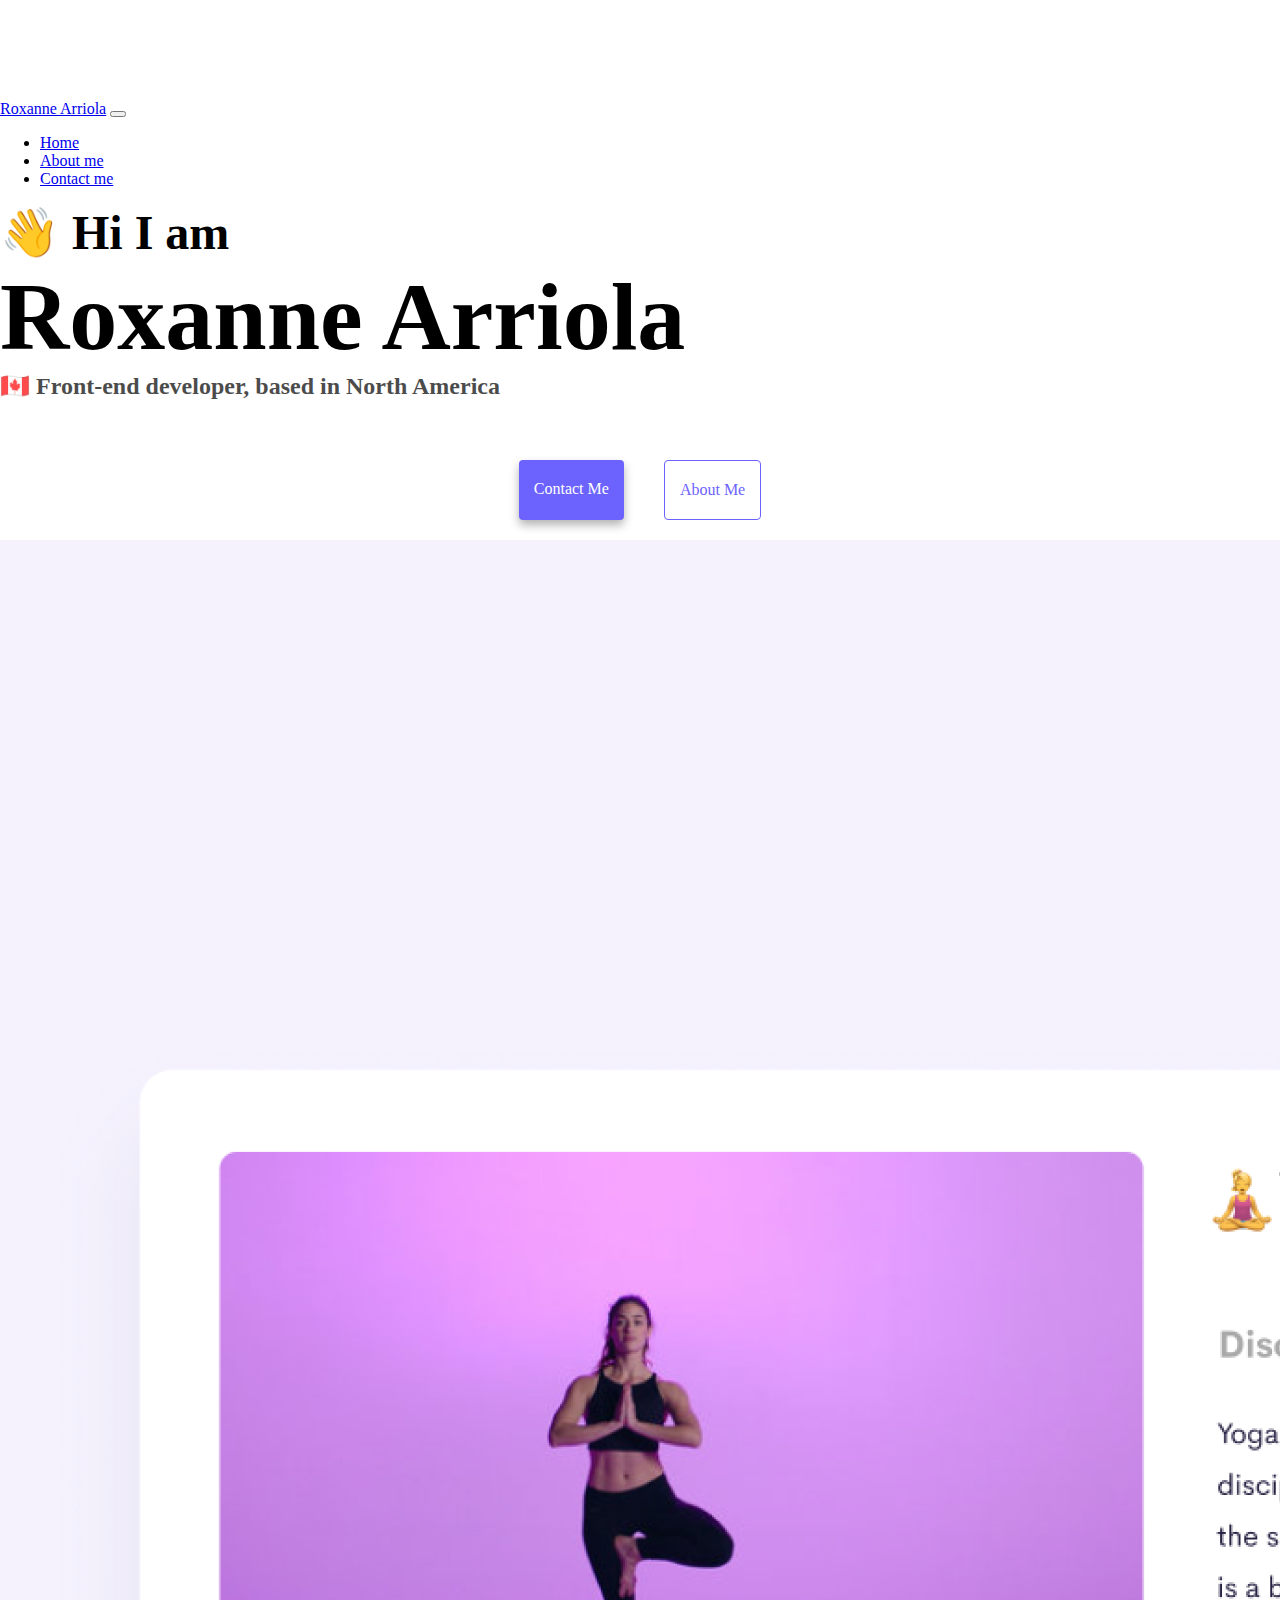
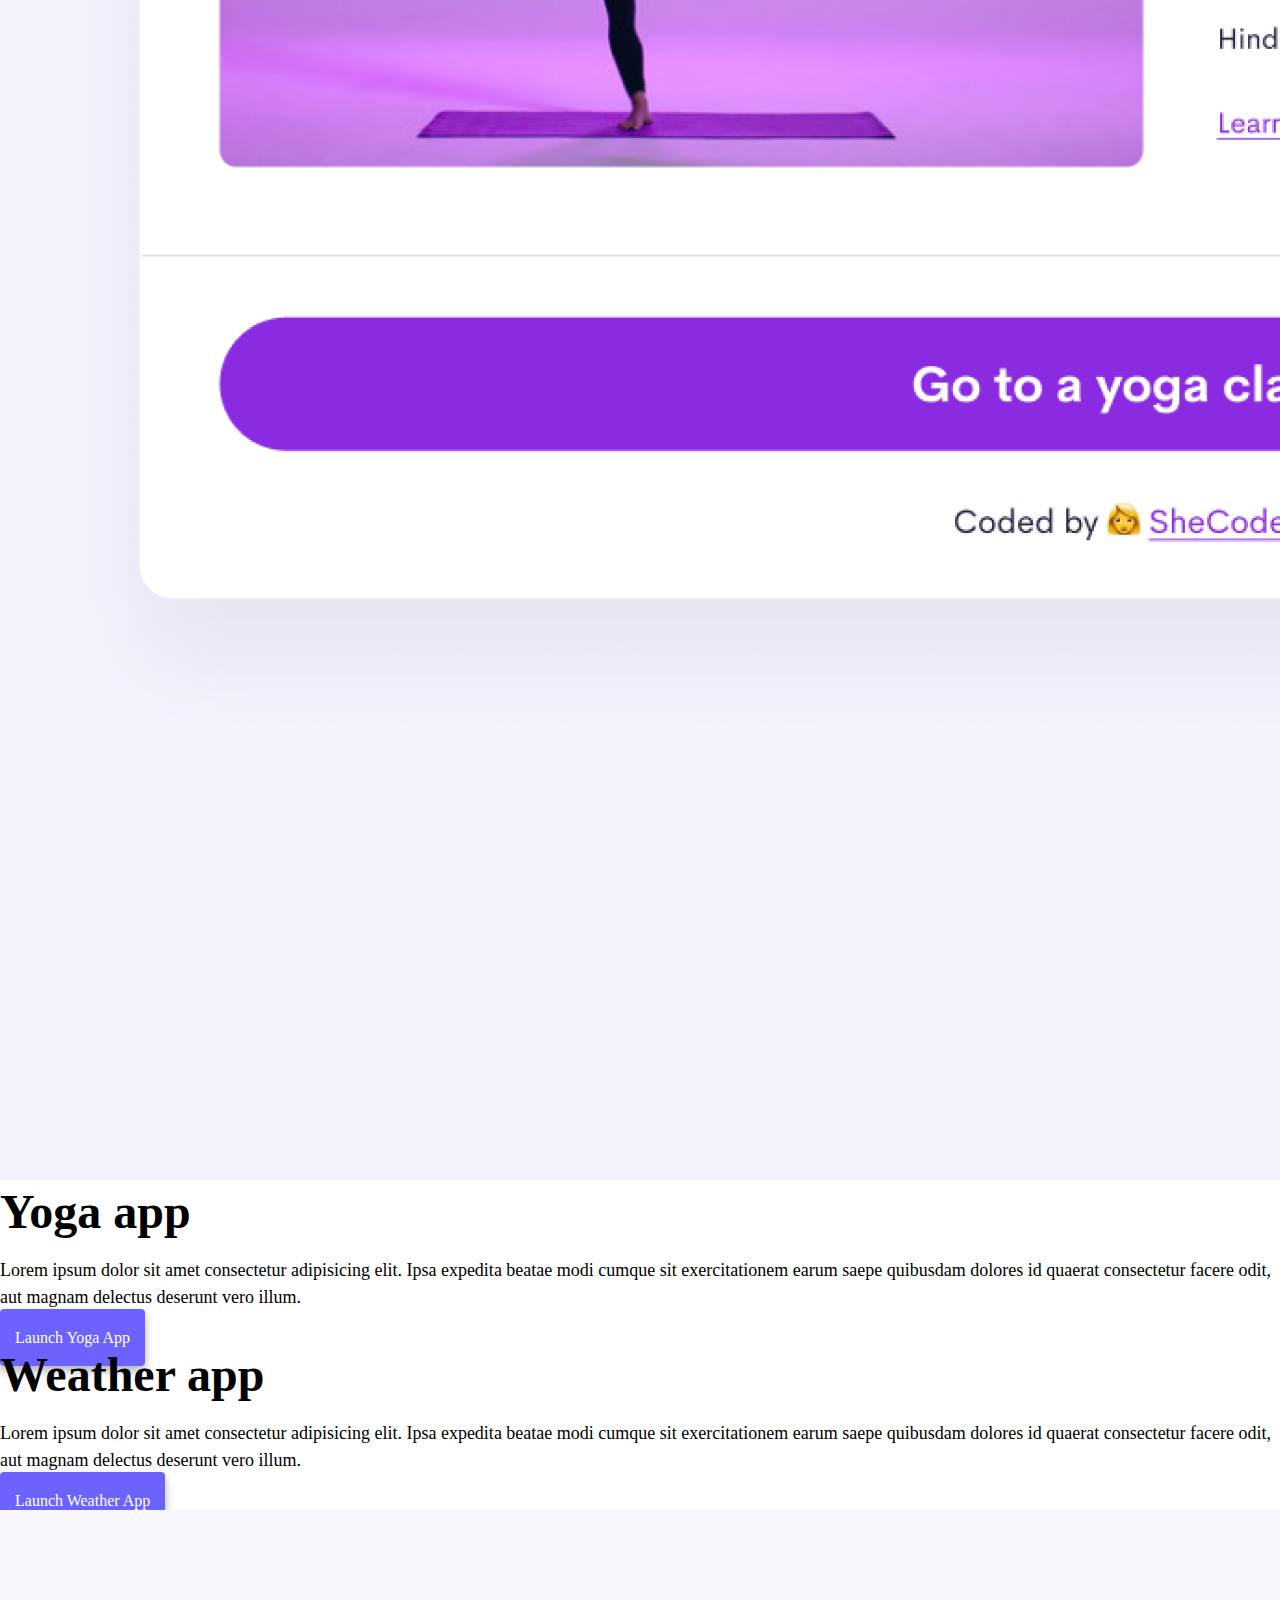
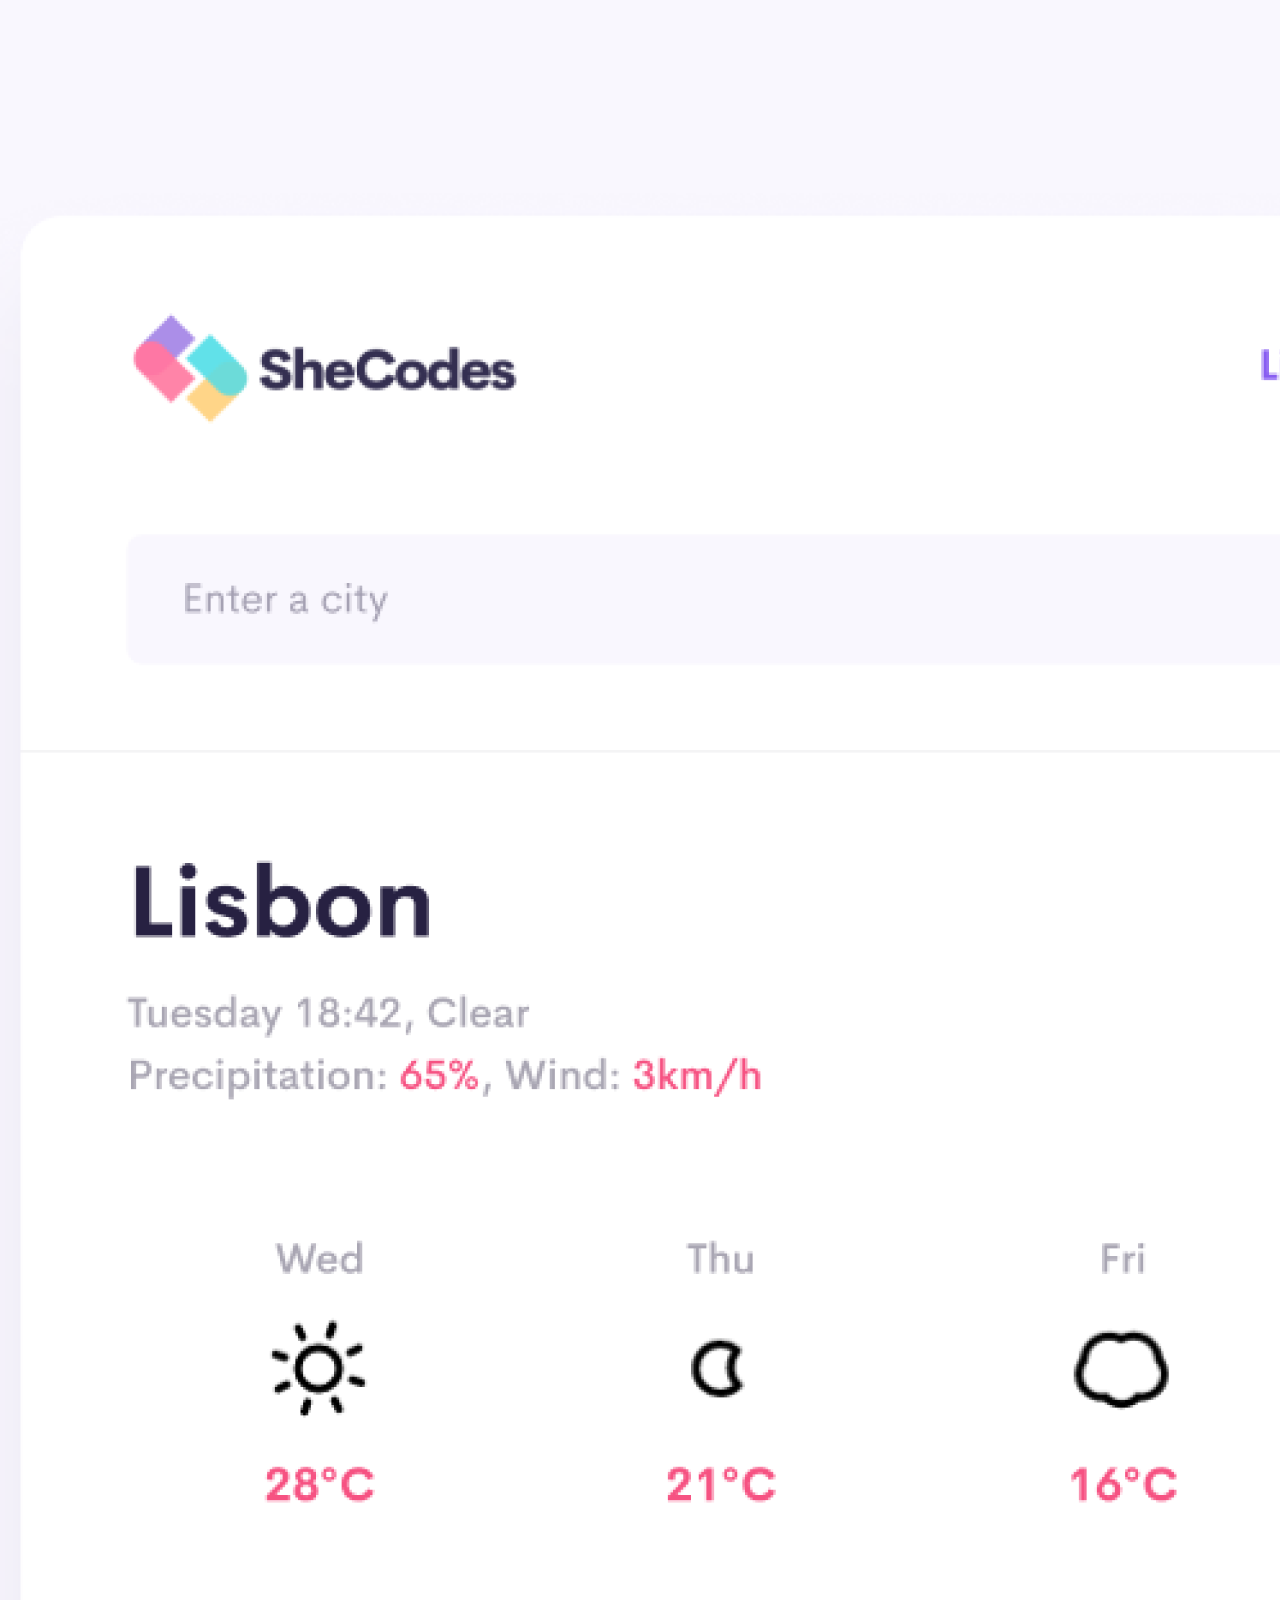
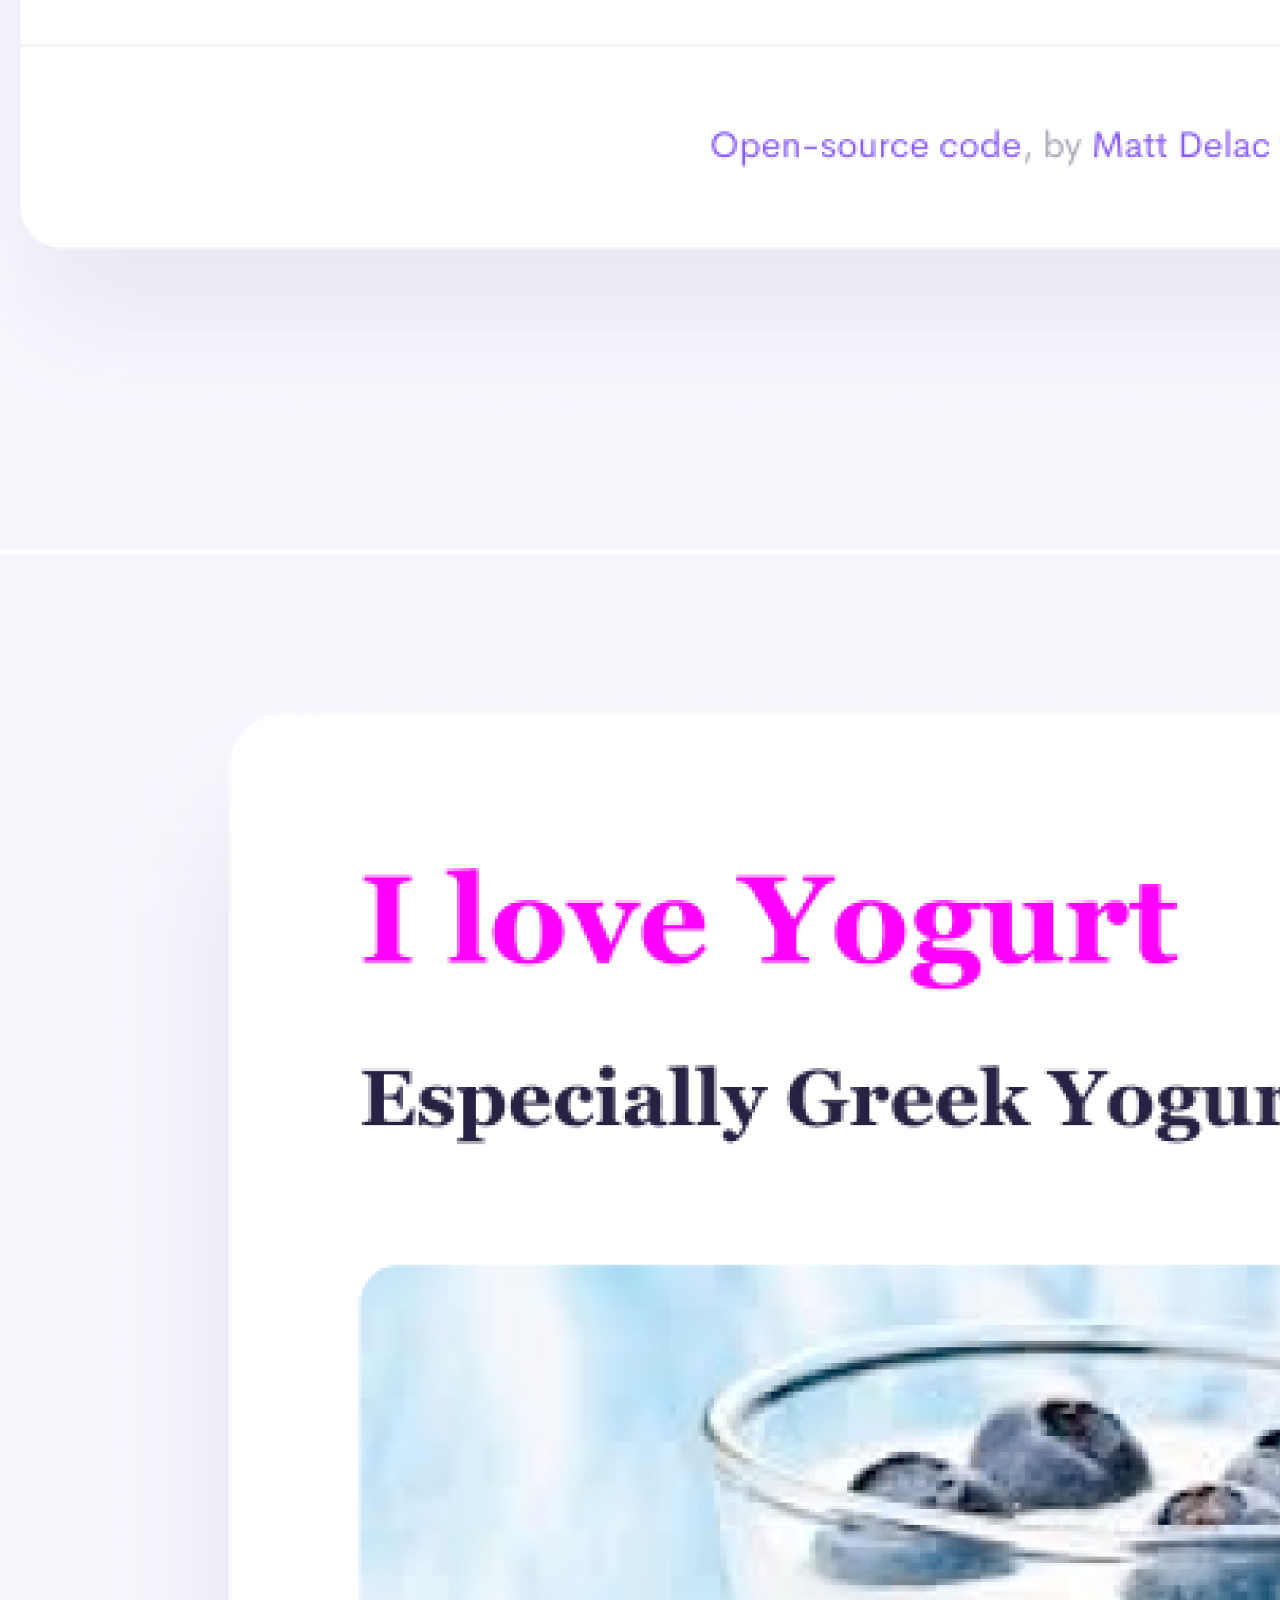
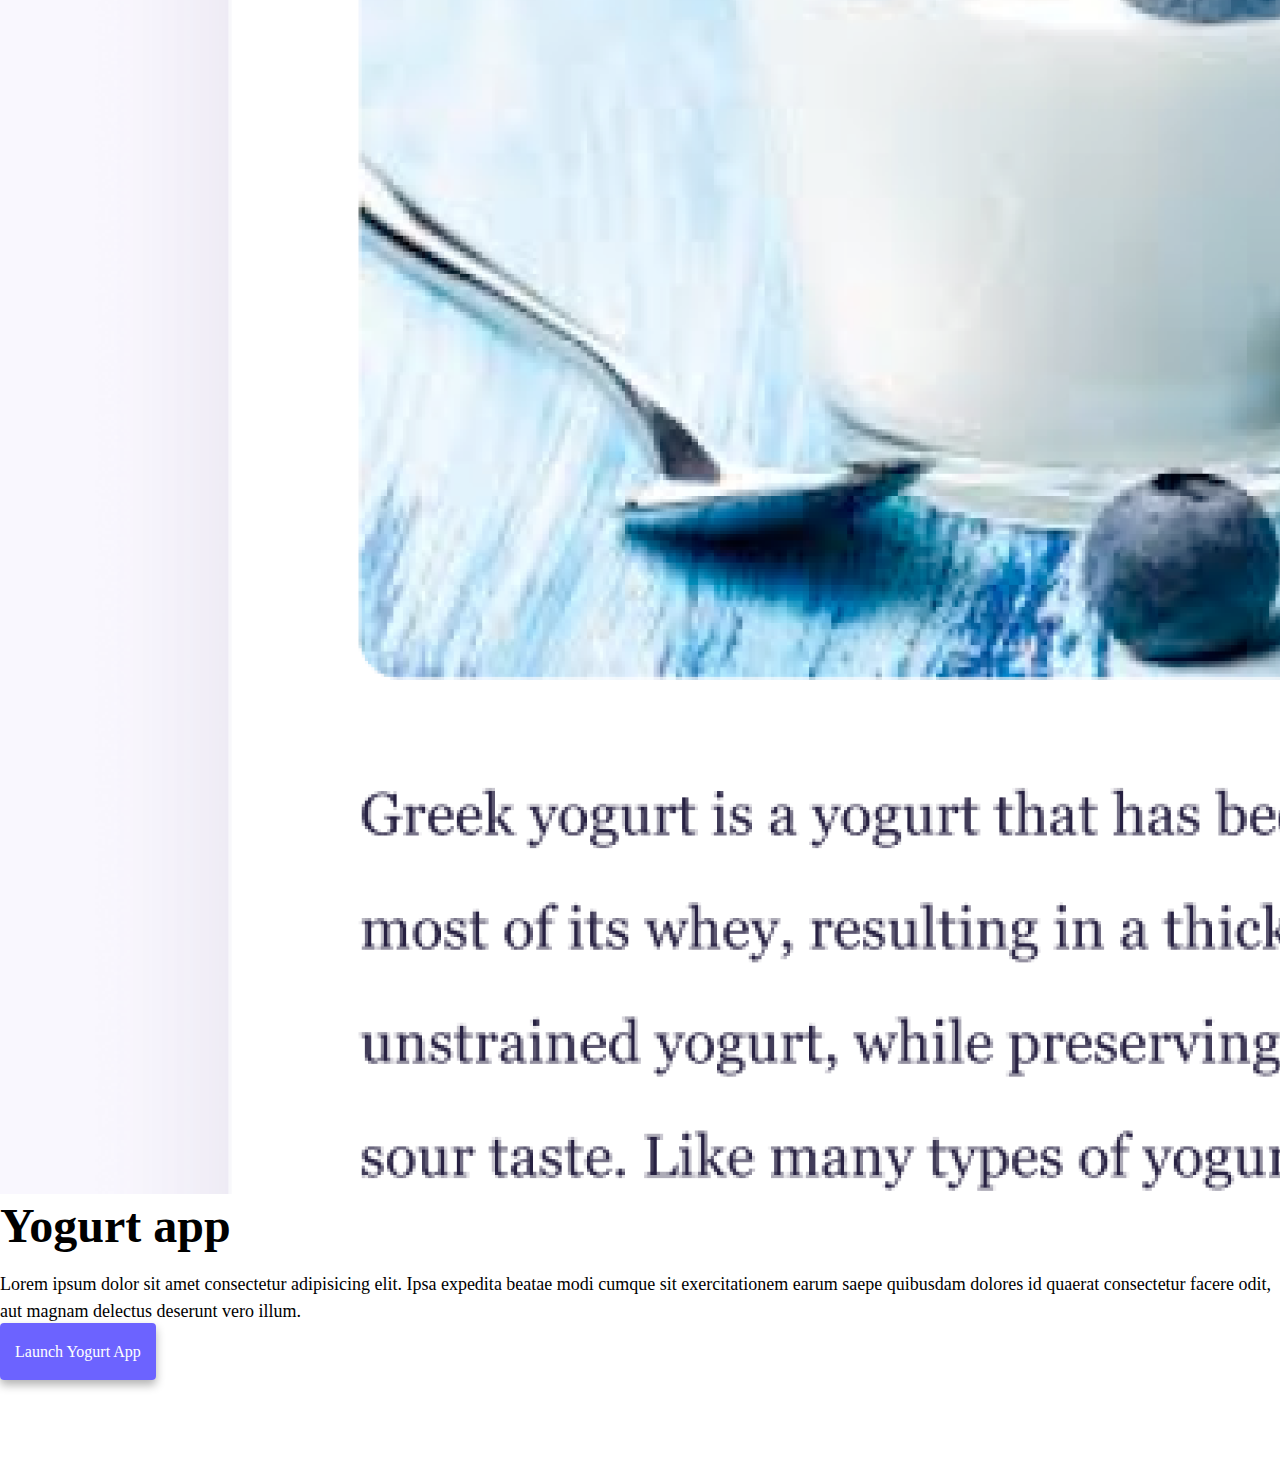
<file: index.html>
<!DOCTYPE html>
<html lang="en">
	<head>
		<meta charset="UTF-8" />
		<meta http-equiv="X-UA-Compatible" content="IE=edge" />
		<meta name="viewport" content="width=device-width, initial-scale=1.0" />
		<title>Front-end developer - Roxanne Arriola</title>
		<meta
			name="description"
			content="Roxanne Arriola is a front-end developer based in North America. You'll find her projects in this portfolio."
		/>
		<link
			href="https://cdn.jsdelivr.net/npm/bootstrap@5.0.0-beta3/dist/css/bootstrap.min.css"
			rel="stylesheet"
			integrity="sha384-eOJMYsd53ii+scO/bJGFsiCZc+5NDVN2yr8+0RDqr0Ql0h+rP48ckxlpbzKgwra6"
			crossorigin="anonymous"
		/>
		<script
			src="https://cdn.jsdelivr.net/npm/bootstrap@5.0.0-beta3/dist/js/bootstrap.bundle.min.js"
			integrity="sha384-JEW9xMcG8R+pH31jmWH6WWP0WintQrMb4s7ZOdauHnUtxwoG2vI5DkLtS3qm9Ekf"
			crossorigin="anonymous"
		></script>
		<link rel="stylesheet" href="/src/style.css" />
	</head>
	<body>
		<nav class="navbar navbar-expand-lg navbar-light bg-light fixed-top">
			<div class="container">
				<a class="navbar-brand" href="/">Roxanne Arriola</a>
				<button
					class="navbar-toggler"
					type="button"
					data-bs-toggle="collapse"
					data-bs-target="#navbarNav"
					aria-controls="navbarNav"
					aria-expanded="false"
					aria-label="Toggle navigation"
				>
					<span class="navbar-toggler-icon"></span>
				</button>
				<div class="collapse navbar-collapse" id="navbarNav">
					<ul class="navbar-nav">
						<li class="nav-item">
							<a class="nav-link active" aria-current="page" href="/">Home</a>
						</li>
						<li class="nav-item">
							<a class="nav-link" href="/about.html">About me</a>
						</li>
						<li class="nav-item">
							<a class="nav-link" href="/about.html#contact">Contact me</a>
						</li>
					</ul>
				</div>
			</div>
		</nav>
		<h2 class="text-center">👋 Hi I am</h2>
		<h1 class="text-center">Roxanne Arriola</h1>
		<h3 class="text-center">🇨🇦 Front-end developer, based in North America</h3>
		<div class="navigation-links mb-5">
			<a href="/about.html#contact" class="primary-link project-link"
				>Contact me</a
			>
			<a href="/about.html" class="about-link">About me</a>
		</div>

		<div class="container">
			<div class="row">
				<div class="col-sm-6">
					<img
						src="/images/yoga.png"
						alt="Yoga App"
						class="img-fluid rounded d-none d-sm-block"
					/>
				</div>
				<div class="col-sm-6">
					<h2 class="mb-3">Yoga app</h2>
					<p>
						Lorem ipsum dolor sit amet consectetur adipisicing elit. Ipsa
						expedita beatae modi cumque sit exercitationem earum saepe quibusdam
						dolores id quaerat consectetur facere odit, aut magnam delectus
						deserunt vero illum.
					</p>
					<div class="mt-5">
						<a href="#" class="primary-link project-link">Launch Yoga App</a>
					</div>
				</div>
			</div>

			<div class="row mt-5">
				<div class="col-sm-6">
					<h2 class="mb-3">Weather app</h2>
					<p>
						Lorem ipsum dolor sit amet consectetur adipisicing elit. Ipsa
						expedita beatae modi cumque sit exercitationem earum saepe quibusdam
						dolores id quaerat consectetur facere odit, aut magnam delectus
						deserunt vero illum.
					</p>
					<div class="mt-5">
						<a href="#" class="primary-link project-link">Launch Weather App</a>
					</div>
				</div>
				<div class="col-sm-6">
					<img
						src="/images/weather.png"
						alt="Weather App"
						class="img-fluid rounded d-none d-sm-block"
					/>
				</div>
			</div>

			<div class="row mt-5">
				<div class="col-sm-6">
					<img
						src="/images/yogurt.png"
						alt="Yogurt App"
						class="img-fluid rounded d-none d-sm-block"
					/>
				</div>
				<div class="col-sm-6">
					<h2 class="mb-3">Yogurt app</h2>
					<p>
						Lorem ipsum dolor sit amet consectetur adipisicing elit. Ipsa
						expedita beatae modi cumque sit exercitationem earum saepe quibusdam
						dolores id quaerat consectetur facere odit, aut magnam delectus
						deserunt vero illum.
					</p>
					<div class="mt-5">
						<a href="#" class="primary-link project-link">Launch Yogurt App</a>
					</div>
				</div>
			</div>
		</div>
	</body>
</html>
</file>
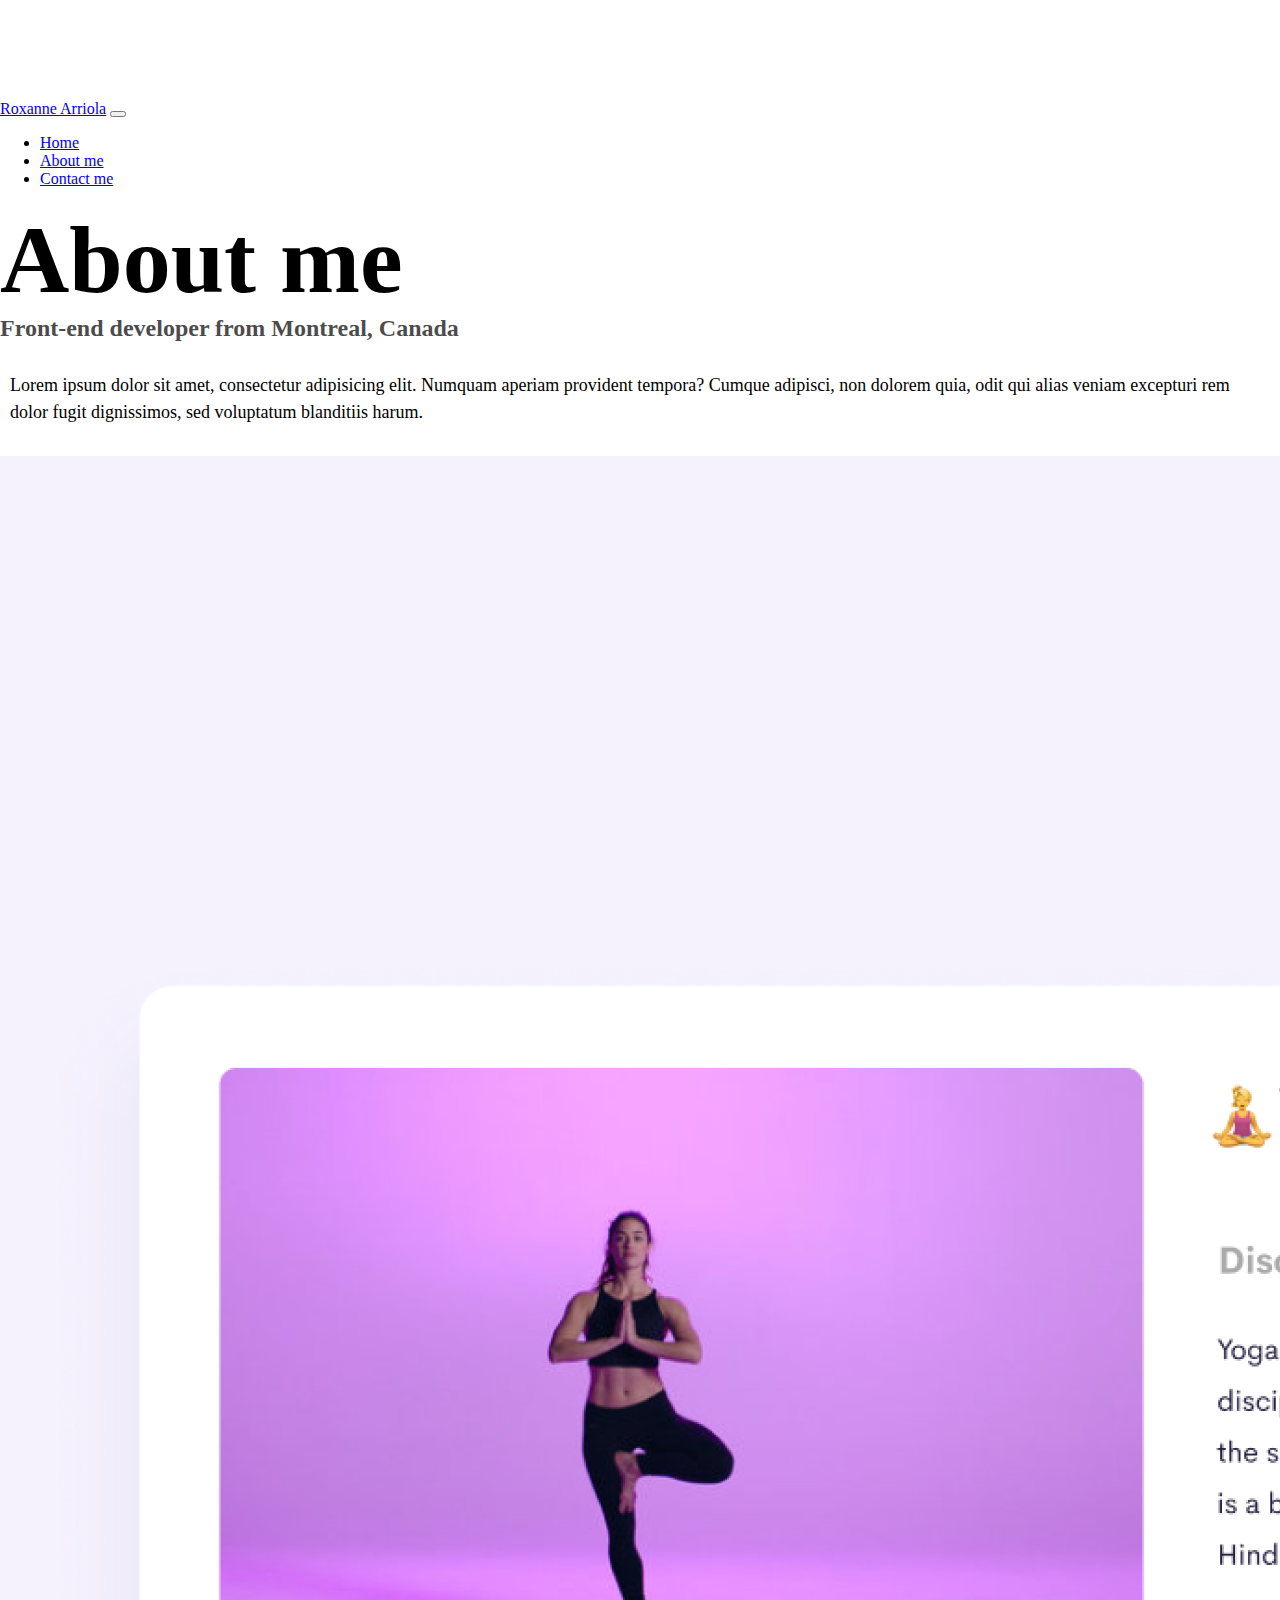
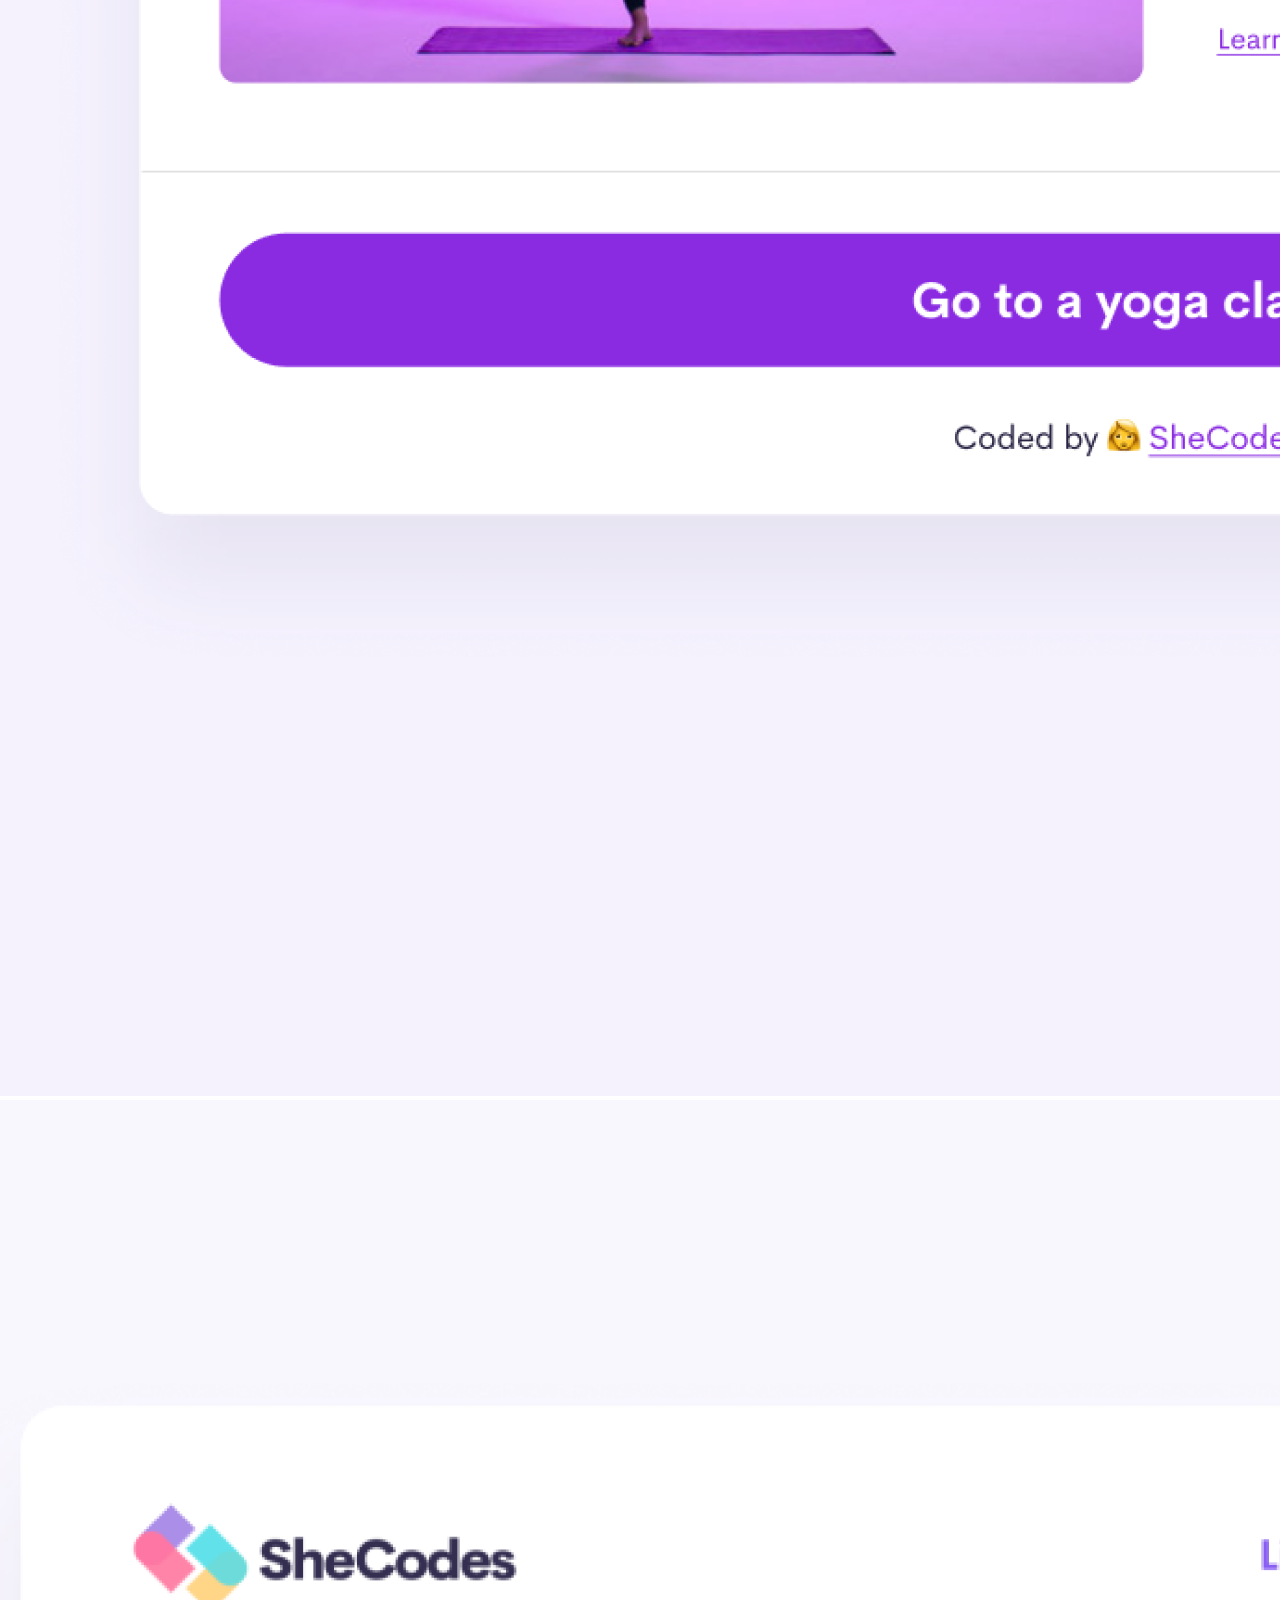
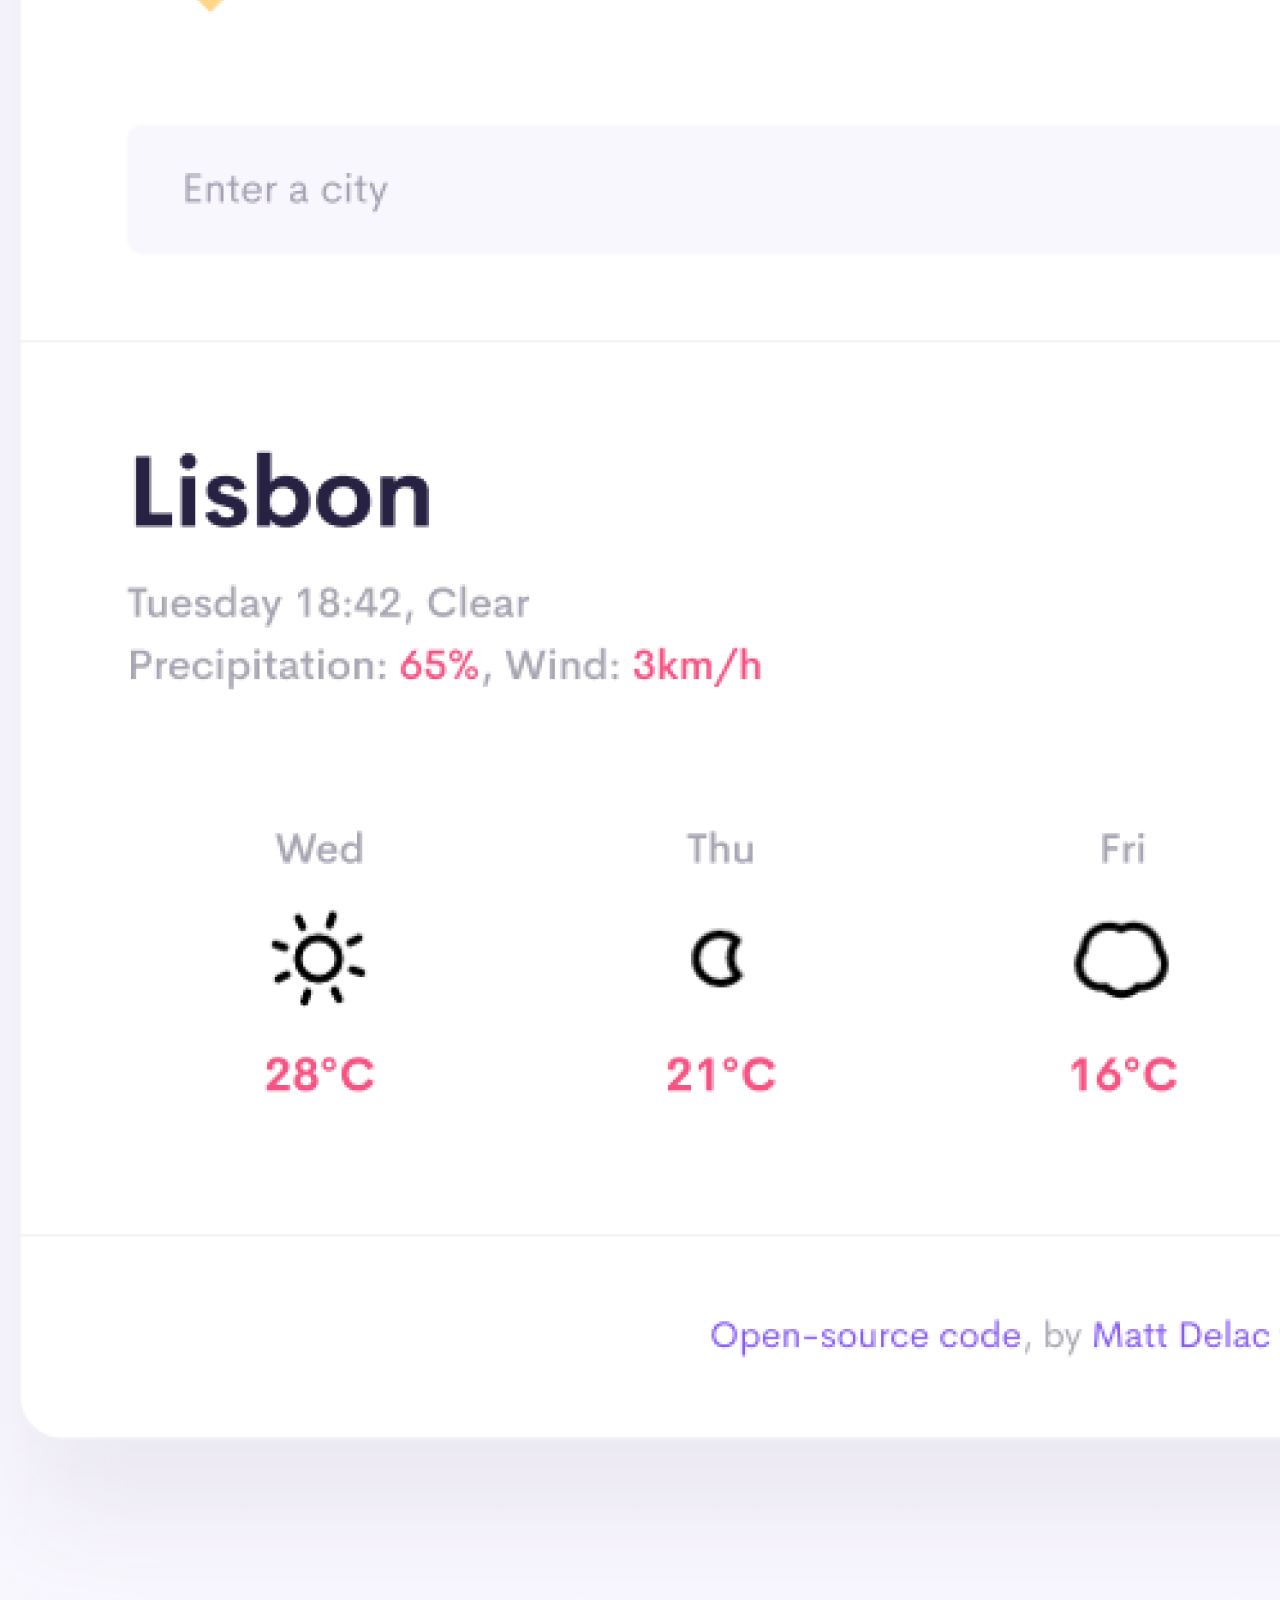
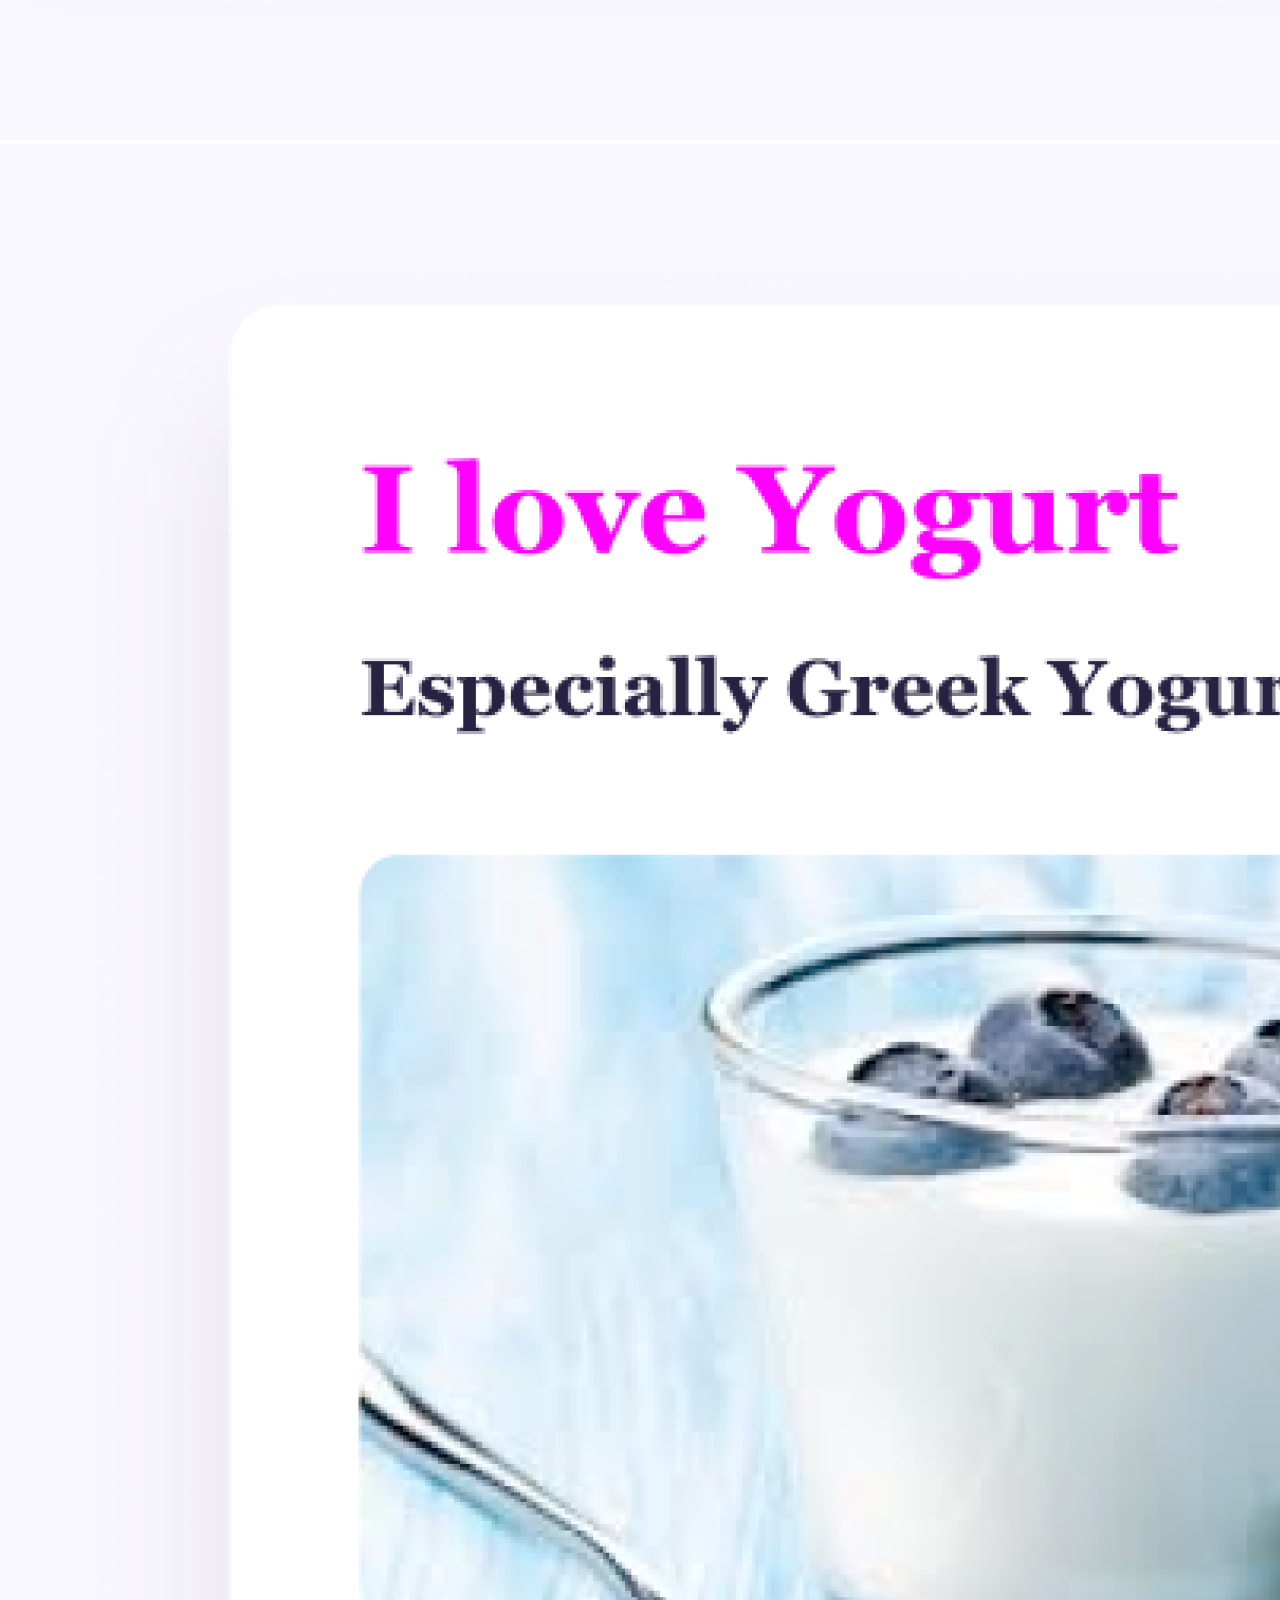
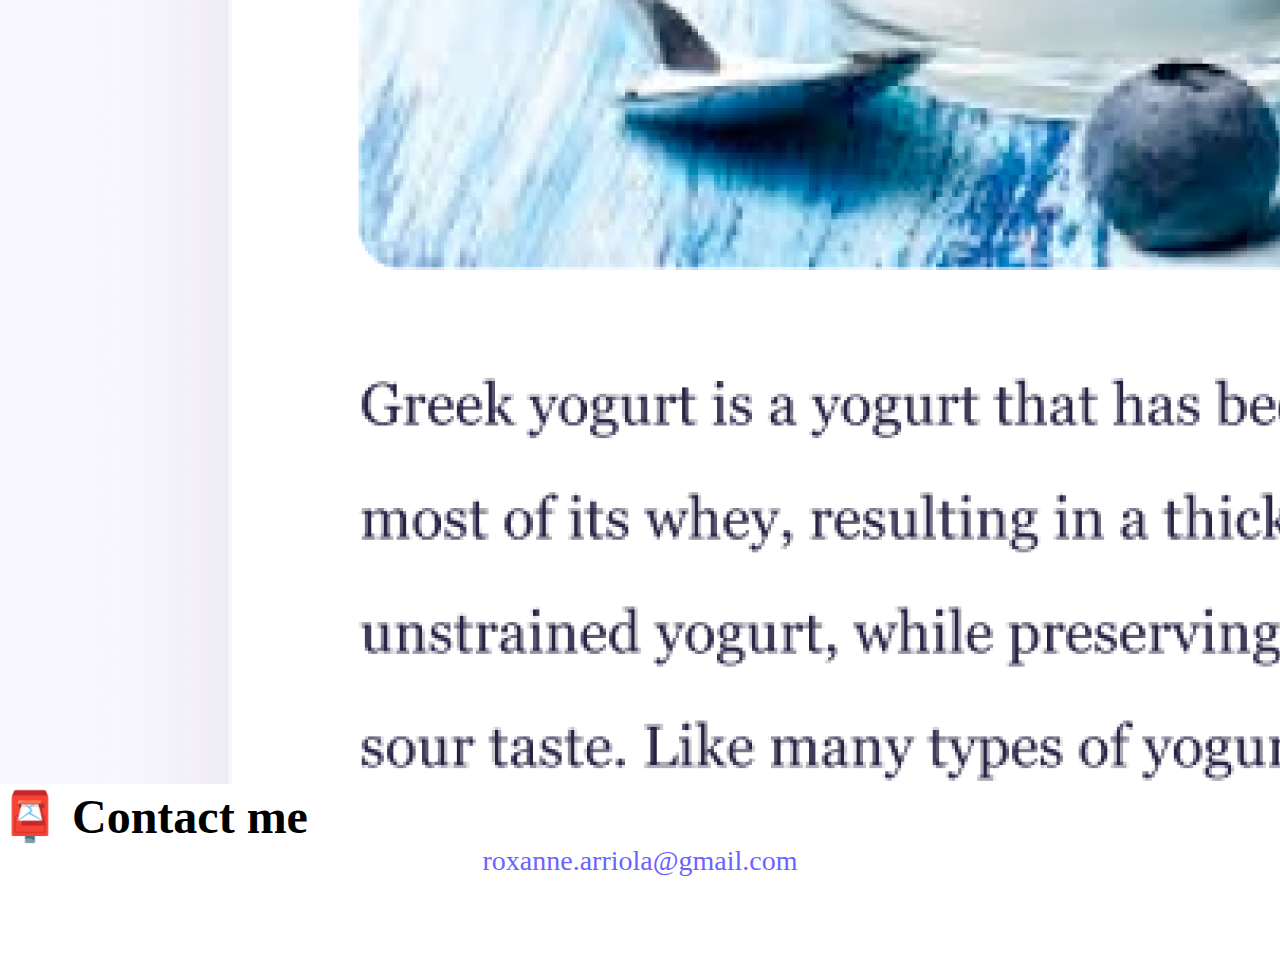
<file: about.html>
<!DOCTYPE html>
<html lang="en">
	<head>
		<meta charset="UTF-8" />
		<meta http-equiv="X-UA-Compatible" content="IE=edge" />
		<meta name="viewport" content="width=device-width, initial-scale=1.0" />
		<link
			href="https://cdn.jsdelivr.net/npm/bootstrap@5.0.0-beta3/dist/css/bootstrap.min.css"
			rel="stylesheet"
			integrity="sha384-eOJMYsd53ii+scO/bJGFsiCZc+5NDVN2yr8+0RDqr0Ql0h+rP48ckxlpbzKgwra6"
			crossorigin="anonymous"
		/>
		<script
			src="https://cdn.jsdelivr.net/npm/bootstrap@5.0.0-beta3/dist/js/bootstrap.bundle.min.js"
			integrity="sha384-JEW9xMcG8R+pH31jmWH6WWP0WintQrMb4s7ZOdauHnUtxwoG2vI5DkLtS3qm9Ekf"
			crossorigin="anonymous"
		></script>
		<link rel="stylesheet" href="/src/style.css" />
		<title>About me - Roxanne Arriola</title>
		<meta
			name="description"
			content="About Roxanne Arriola, a front-end developer based in North America."
		/>
	</head>
	<body>
		<nav class="navbar navbar-expand-lg navbar-light bg-light fixed-top">
			<div class="container">
				<a class="navbar-brand" href="/">Roxanne Arriola</a>
				<button
					class="navbar-toggler"
					type="button"
					data-bs-toggle="collapse"
					data-bs-target="#navbarNav"
					aria-controls="navbarNav"
					aria-expanded="false"
					aria-label="Toggle navigation"
				>
					<span class="navbar-toggler-icon"></span>
				</button>
				<div class="collapse navbar-collapse" id="navbarNav">
					<ul class="navbar-nav">
						<li class="nav-item">
							<a class="nav-link" aria-current="page" href="/">Home</a>
						</li>
						<li class="nav-item">
							<a class="nav-link active" href="/about.html">About me</a>
						</li>
						<li class="nav-item">
							<a class="nav-link" href="/about.html#contact">Contact me</a>
						</li>
					</ul>
				</div>
			</div>
		</nav>
		<h1 class="text-center">About me</h1>
		<h3 class="text-center">Front-end developer from Montreal, Canada</h3>
		<div class="about-paragraphs text-center">
			<p>
				Lorem ipsum dolor sit amet, consectetur adipisicing elit. Numquam
				aperiam provident tempora? Cumque adipisci, non dolorem quia, odit qui
				alias veniam excepturi rem dolor fugit dignissimos, sed voluptatum
				blanditiis harum.
			</p>
		</div>
		<div class="container">
			<div class="row">
				<div class="col-sm-4">
					<img
						src="/images/yoga.png"
						alt="Yoga app project"
						class="img-fluid p-2 shadow rounded"
					/>
				</div>
				<div class="col-sm-4">
					<img
						src="/images/weather.png"
						alt="Weather app project"
						class="img-fluid p-2 shadow rounded"
					/>
				</div>
				<div class="col-sm-4">
					<img
						src="/images/yogurt.png"
						alt="Yogurt app project"
						class="img-fluid p-2 shadow rounded"
					/>
				</div>
			</div>
		</div>
		<div id="contact" class="mt-5">
			<h2 class="text-center">📮 Contact me</h2>
			<a href="mailto:roxanne.arriola@gmail.com" class="email-link">
				roxanne.arriola@gmail.com
			</a>
		</div>
	</body>
</html>
</file>
<file: src/style.css>
:root {
	--primary-color: #6c63ff;
	--secondary-color: #f5f2fe;
	--box-shadow: 0 5px 10px rgba(0, 0, 0, 0.3);
}

body {
	margin: 100px 0;
}

h1,
h2,
h3 {
	margin: 0;
}

h1 {
	font-size: 96px;
}

h2 {
	font-size: 48px;
}

h3 {
	font-size: 24px;
	opacity: 0.7;
}

p {
	font-size: 18px;
	line-height: 1.5;
}

.navigation-links {
	display: flex;
	margin-top: 40px;
	justify-content: center;
}

.navigation-links a {
	margin: 20px;
}

.primary-link {
	background: var(--primary-color);
	border-radius: 4px;
	box-shadow: var(--box-shadow);
	color: white;
	padding: 20px 15px;
	text-decoration: none;
	text-transform: capitalize;
}

.about-link {
	border-radius: 4px;
	color: var(--primary-color);
	border: 1px solid var(--primary-color);
	padding: 20px 15px;
	text-decoration: none;
	text-transform: capitalize;
}

.about-paragraphs {
	margin: 30px 0;
}

.about-paragraphs p {
	margin: 10px;
}

.email-link {
	display: flex;
	justify-content: center;
	color: var(--primary-color);
	font-size: 28px;
	text-decoration: none;
}

.email-link:hover {
	text-decoration: underline;
}

@media (max-width: 576px) {
	h1 {
		font-size: 48px;
		line-height: 1.5;
	}

	h2 {
		font-size: 32px;
		text-align: center;
	}

	p {
		text-align: center;
	}

	.project-link {
		display: block;
		margin: 0 20px;
		text-align: center;
	}
}
</file>
